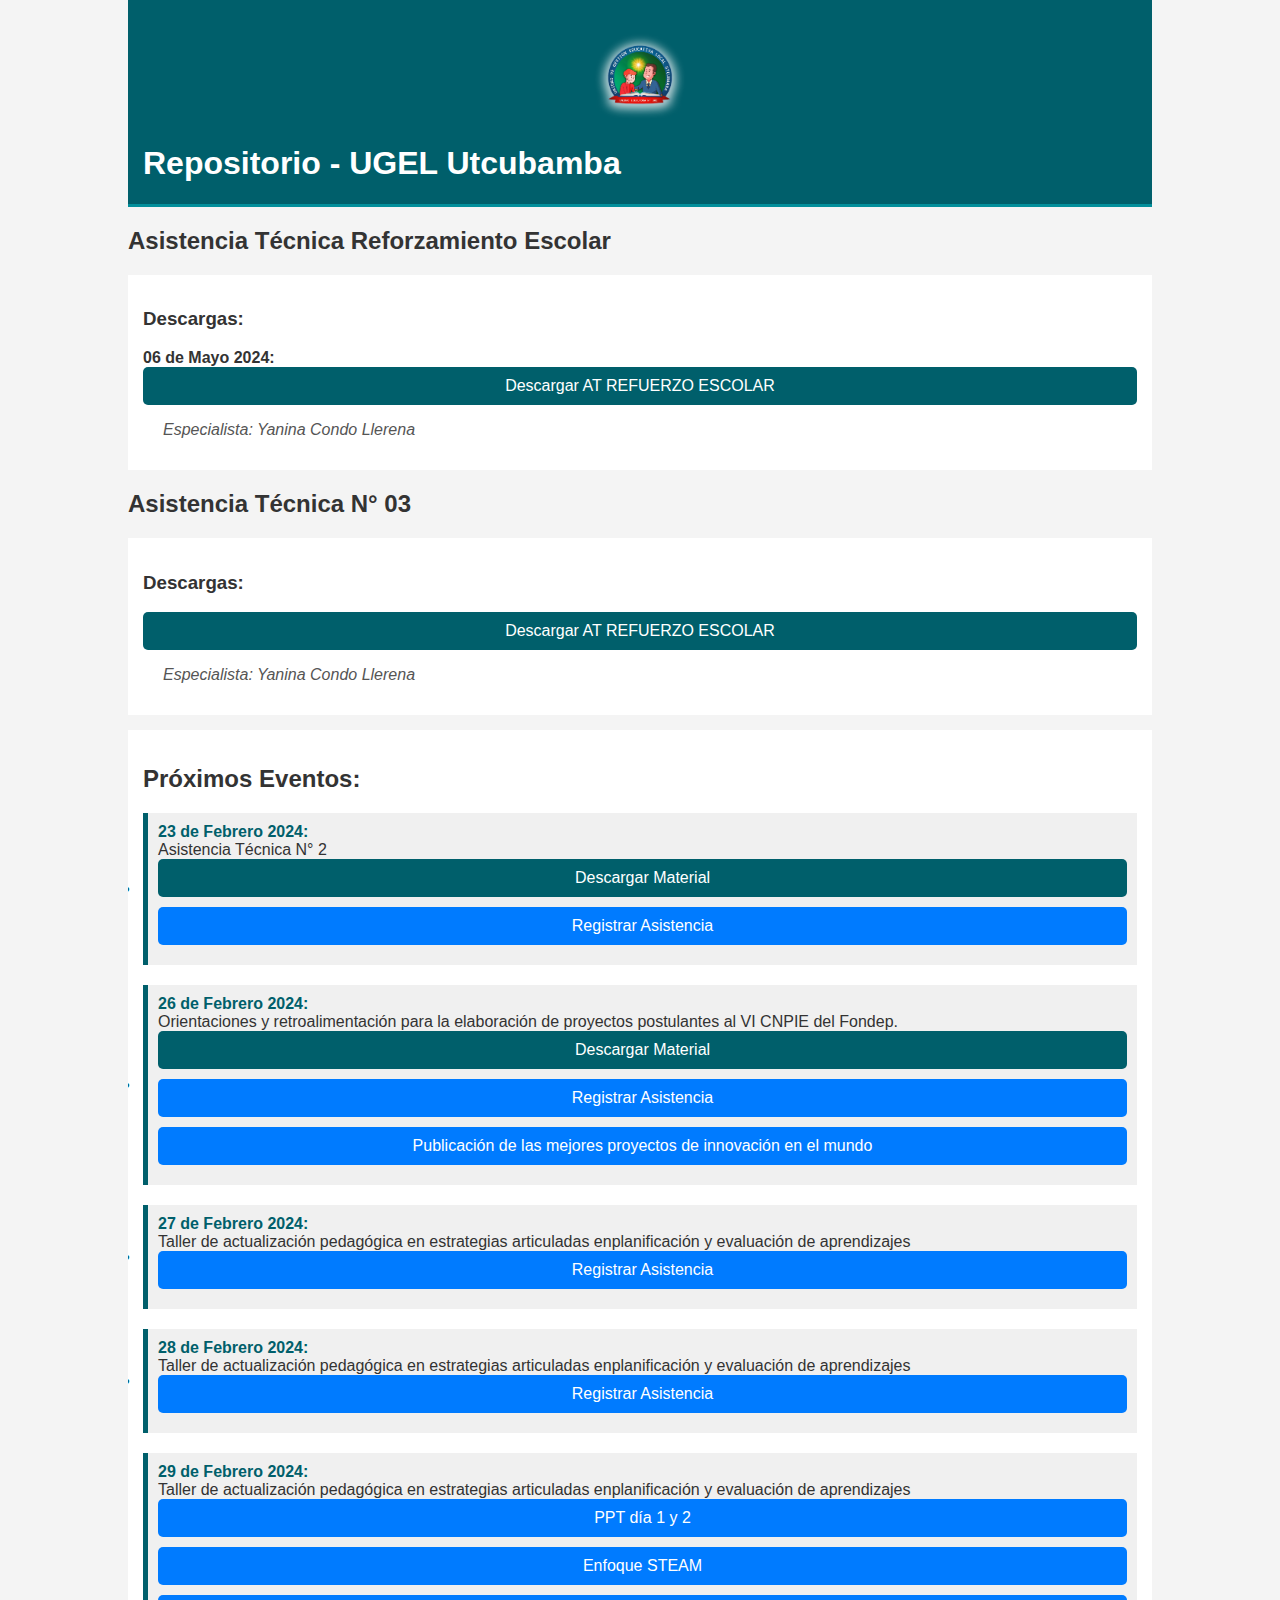
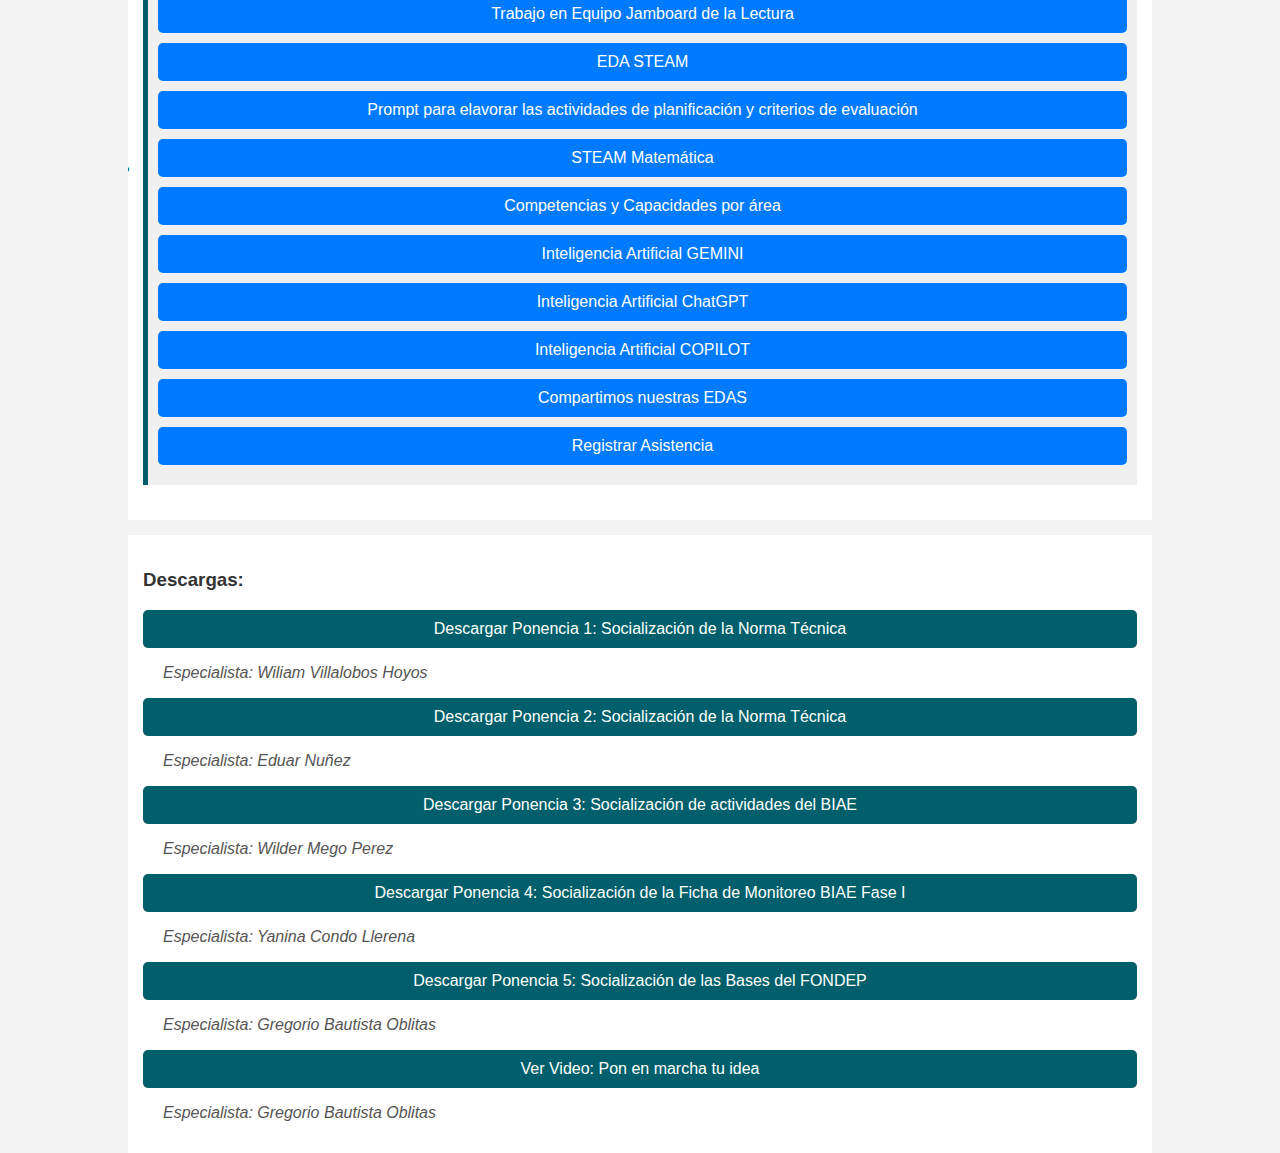
<file: index.html>
<!DOCTYPE html>
<html lang="es">
<head>
    <meta charset="UTF-8">
    <meta name="viewport" content="width=device-width, initial-scale=1.0">
    <title>UGEL Utcubamba - Repositorio</title>
    <link rel="stylesheet" href="styles.css">
</head>
<body>
    <div class="container">
        <header>
            <img src="LOGO_UGEL.png" alt="Logo UGEL" class="ugel-logo">
            <h1>Repositorio - UGEL Utcubamba</h1>
            
        </header>
        <time datetime="2024-05-06">
            <h2>Asistencia Técnica Reforzamiento Escolar</h2>
        </time>

        <section class="downloads">
            <h3>Descargas:</h3>
             <strong>06 de Mayo 2024:</strong>
            <a class="download-link" href="https://drive.google.com/drive/folders/13mYeNiOpwjbS3Q-caxN580DxQsR7MWCf?usp=sharing">Descargar AT REFUERZO ESCOLAR</a>
            <p class="specialist-name">Especialista: Yanina Condo Llerena</p>
              

        </section>
        
     

        <time datetime="2024-04-05">
            <h2>Asistencia Técnica N° 03</h2>
        </time>

        <section class="downloads">
            <h3>Descargas:</h3>
            <a class="download-link" href="https://docs.google.com/presentation/d/1sNoEnKc1kxtlpHrjwDcIy4oswe8qiqDS/edit?usp=sharing&ouid=105554935679150055636&rtpof=true&sd=true">Descargar AT REFUERZO ESCOLAR</a>
            <p class="specialist-name">Especialista: Yanina Condo Llerena</p>
              

        </section>
        
        
        <section class="downloads">
            <h2>Próximos Eventos:</h2>
            <ul class="agenda">
                <li>
                    <strong>23 de Febrero 2024:</strong>
                    <p>Asistencia Técnica N° 2</p>
                    <a class="download-link" href="https://drive.google.com/file/d/13HZaqsaWZIw8l_EH3uwg5ez18AHk9IR3/view?usp=sharing">Descargar Material</a>
                    <a class="attendance-link" href="http://161.132.41.81/"> Registrar Asistencia</a>
                </li>
                <li>
                    <strong>26 de Febrero 2024:</strong>
                    <p>Orientaciones y retroalimentación para la elaboración de proyectos postulantes al VI CNPIE del Fondep.</p>
                    <a class="download-link" href="https://drive.google.com/file/d/166X8tvtQEOV4P2yzZM5gikOvnf3GBrIw/view?usp=sharing">Descargar Material</a>
                    <a class="attendance-link" href="http://161.132.41.81/"> Registrar Asistencia</a>
                    <a class="attendance-link" href="https://hundred.org/en/innovations"> Publicación de las mejores proyectos de innovación en el mundo</a>
                </li>
                <li>
                    <strong>27 de Febrero 2024:</strong>
                    <p>Taller de actualización pedagógica en estrategias articuladas enplanificación y evaluación de aprendizajes</p>
                    <a class="attendance-link" href="http://161.132.41.81/"> Registrar Asistencia</a>
                </li>
                <li>
                    <strong>28 de Febrero 2024:</strong>
                    <p>Taller de actualización pedagógica en estrategias articuladas enplanificación y evaluación de aprendizajes</p>
                    <a class="attendance-link" href="http://161.132.41.81/"> Registrar Asistencia</a>
                </li>
                <li>
                    <strong>29 de Febrero 2024:</strong>
                    <p>Taller de actualización pedagógica en estrategias articuladas enplanificación y evaluación de aprendizajes</p>
                    <a class="attendance-link" href="https://docs.google.com/presentation/d/1n-lMdGcIdbZOgg2NHBbUIuUtkiJupmcC/edit?usp=sharing&ouid=105554935679150055636&rtpof=true&sd=true"> PPT día 1 y 2</a>
                    <a class="attendance-link" href="https://drive.google.com/file/d/17xdpd-1BhcneiWFM2OPDmJjy_n4WhZgH/view?usp=sharing"> Enfoque STEAM</a>
                    <a class="attendance-link" href="https://jamboard.google.com/d/1DWBu6wnnC9FE1C0vPM8G5Qi1Ia969oI5ztjNs1zUMrE/viewer?pli=1"> Trabajo en Equipo Jamboard de la Lectura</a>
                    <a class="attendance-link" href="https://docs.google.com/document/d/1SoE_8VyjMKwpbt023FxZne6DWyGOiZ4i/edit?usp=sharing&ouid=105554935679150055636&rtpof=true&sd=true"> EDA STEAM</a>
              <a class="attendance-link" href="https://docs.google.com/document/d/1N1g8Eg9SX9h68FbD3IfuLyfX9315lww1/edit?usp=sharing&ouid=105554935679150055636&rtpof=true&sd=true"> Prompt para elavorar las actividades de planificación y criterios de evaluación</a>
                    <a class="attendance-link" href="https://docs.google.com/document/d/1JT1D_AfoVh8UfyvJTCWYxhGI-_4N1I8W/edit?usp=sharing&ouid=105554935679150055636&rtpof=true&sd=true"> STEAM Matemática</a>
                    <a class="attendance-link" href="https://drive.google.com/drive/folders/11Bt-X9tXLOE_NM0hxguQjPKHpEkc_PUu?usp=sharing"> Competencias y Capacidades por área</a>
                     <a class="attendance-link" href="https://gemini.google.com/app"> Inteligencia Artificial GEMINI</a>
                    <a class="attendance-link" href="https://chat.openai.com/"> Inteligencia Artificial ChatGPT</a>
                     <a class="attendance-link" href="https://copilot.microsoft.com/"> Inteligencia Artificial COPILOT</a>

                    <a class="attendance-link" href="https://drive.google.com/drive/folders/1nuDM20qChouwd8ZoaQ5BcOnkkDTwbRg8?usp=sharing"> Compartimos nuestras EDAS</a>
                    
                    <a class="attendance-link" href="http://161.132.41.81/"> Registrar Asistencia</a>
                </li>
                <!-- Agrega más entradas de la agenda según sea necesario -->
            </ul>
        </section>
        
        <section class="downloads">
            <h3>Descargas:</h3>
            <a class="download-link" href="01NORMA2024.pdf">Descargar Ponencia 1: Socialización de la Norma Técnica</a>
            <p class="specialist-name">Especialista: Wiliam Villalobos Hoyos</p>
        
            <a class="download-link" href="01NORMA2024_1.pdf">Descargar Ponencia 2: Socialización de la Norma Técnica</a>
            <p class="specialist-name">Especialista: Eduar Nuñez</p>
        
            <a class="download-link" href="02ACTIVIDADES_BIAE_2024.pdf">Descargar Ponencia 3: Socialización de actividades del BIAE</a>
            <p class="specialist-name">Especialista: Wilder Mego Perez</p>
        
            <a class="download-link" href="03_SIMON.pdf">Descargar Ponencia 4: Socialización de la Ficha de Monitoreo BIAE Fase I</a>
            <p class="specialist-name">Especialista: Yanina Condo Llerena</p>
        
            <a class="download-link" href="05_FONDEP.pdf">Descargar Ponencia 5: Socialización de las Bases del FONDEP</a>
            <p class="specialist-name">Especialista: Gregorio Bautista Oblitas</p>
        
            <a class="download-link" href="https://drive.google.com/file/d/1cag6HNjsfRAexeJjQ9EGK2LmndWQkeer/view?usp=sharing" target="_blank">Ver Video: Pon en marcha tu idea</a>
            <p class="specialist-name">Especialista: Gregorio Bautista Oblitas</p>

           

        </section>


        

        
        
    </div>
</body>
</html>
</file>
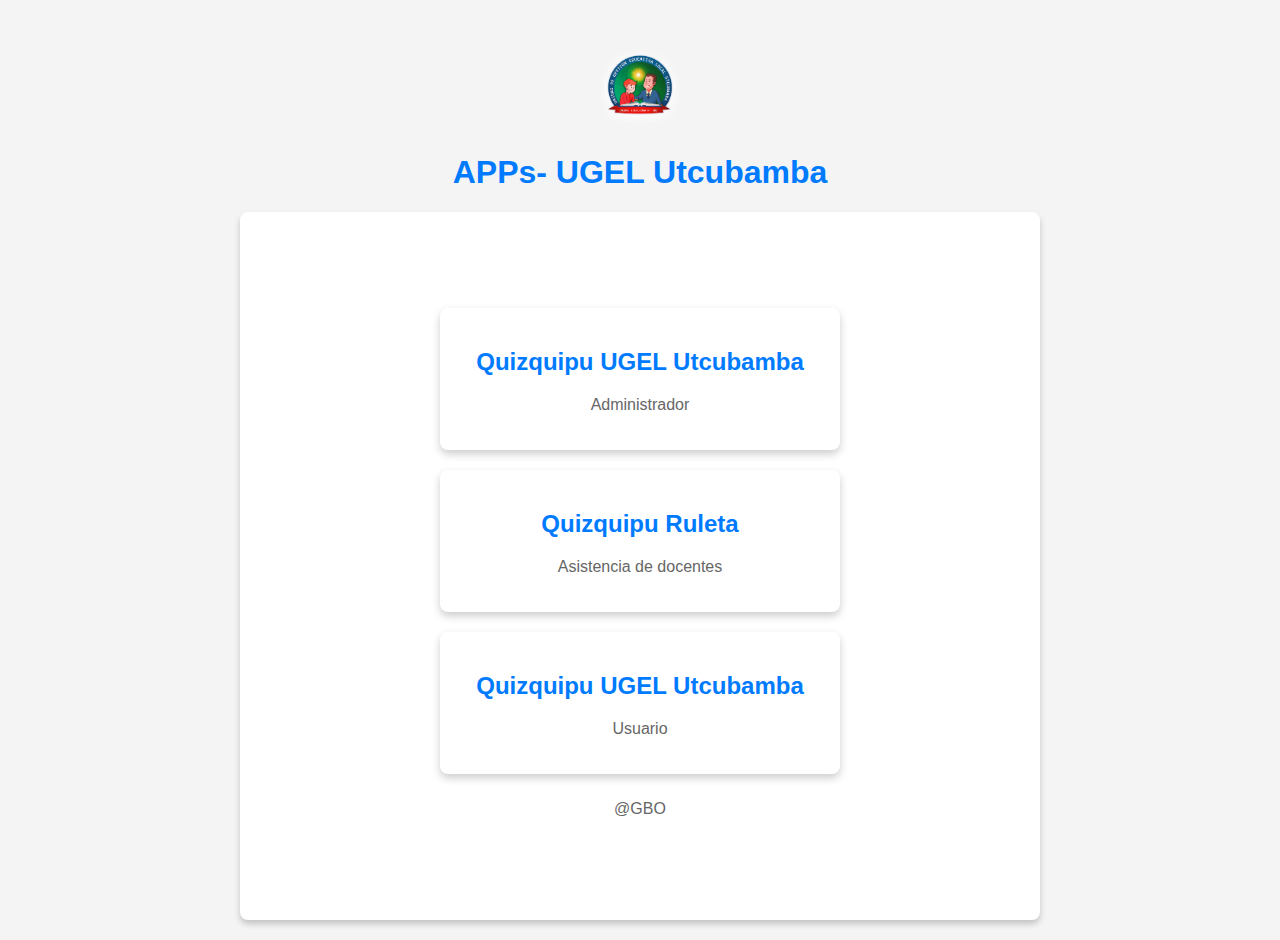
<file: Apps/index.html>
<!DOCTYPE html>
<html lang="es">
<head>
    <meta charset="UTF-8">
    <meta name="viewport" content="width=device-width, initial-scale=1">
    <title>APPs - UGEL Utcubamba</title>
    <link rel="stylesheet" href="estilos.css">
</head>
<body>
    <header>
        <img src="../LOGO_UGEL.png" alt="Logo UGEL Utcubamba" style="max-width: 100px; margin: 20px auto; display: block;">
        <h1>APPs- UGEL Utcubamba</h1>
    </header>
    <div class="container">
        <div class="card" onclick="window.location.href='http://161.132.41.81/Quizquipu/admin/';">
            <h2>Quizquipu UGEL Utcubamba</h2>
            <p>Administrador</p>
        </div>
       <!-- Nuevas tarjetas para las aplicaciones adicionales -->
       <div class="card" onclick="window.location.href='http://161.132.41.81/Asistencia/lista/';">
        <h2>Quizquipu Ruleta</h2>
        <p>Asistencia de docentes</p>
        </div>
        <!-- Nuevas tarjetas para las aplicaciones adicionales -->
        <div class="card" onclick="window.location.href='http://161.132.41.81/';">
            <h2>Quizquipu UGEL Utcubamba</h2>
            <p>Usuario</p>
        </div>
        
            <p>@GBO</p>
        
    </div>
   
</body>
</html>
</file>
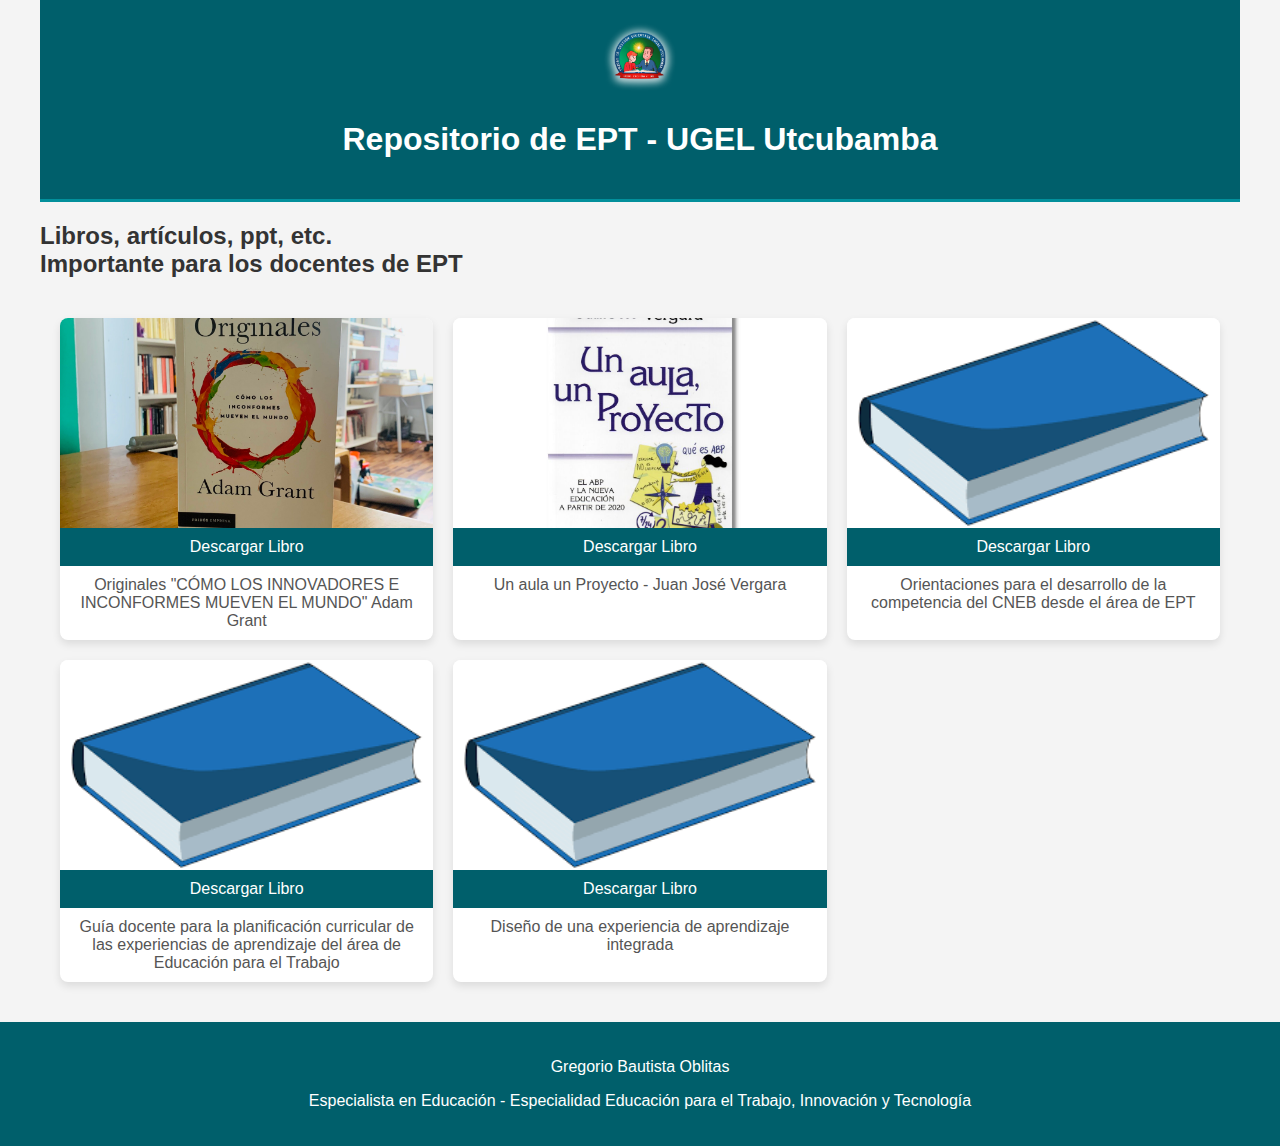
<file: EPT/index.html>
<!DOCTYPE html>
<html lang="es">
<head>
    <meta charset="UTF-8">
    <meta name="viewport" content="width=device-width, initial-scale=1.0">
    <title>UGEL Utcubamba - Repositorio</title>
    <link rel="stylesheet" href="styles.css">
</head>
<body>
    <div class="container">
        <header>
            <img src="../LOGO_UGEL.png" alt="Logo UGEL" class="ugel-logo">
            <h1>Repositorio de EPT - UGEL Utcubamba</h1>
        </header>
        <time datetime="2024-01-26">
            <h2>Libros, artículos, ppt, etc. <br> Importante para los docentes de EPT</h2>
        </time>
        <section class="downloads grid-container">
            <div class="card">
                <img src="IMG_Originales.jpg" alt="Libro" class="resource-image">
                <a class="download-link" href="https://drive.google.com/file/d/19ncv7uivwo5BUfMjrUTv7WFRxddWPRHC/view?usp=sharing">Descargar Libro</a>
                <p class="specialist-name">Originales "CÓMO LOS INNOVADORES E INCONFORMES MUEVEN EL MUNDO" Adam Grant</p>
            </div>
            <div class="card">
                <img src="IMG_ABP.jpg" alt="Libro" class="resource-image">
                <a class="download-link" href="https://drive.google.com/file/d/1AoiiCIUh215j46Akf2YollGDvT8mQYD9/view?usp=sharing">Descargar Libro</a>
                <p class="specialist-name">Un aula un Proyecto - Juan José Vergara</p>
            </div>
            <div class="card">
                <img src="libro_image.png" alt="Libro" class="resource-image">
                <a class="download-link" href="https://drive.google.com/file/d/10UBq2DGwtajtnVyz_pfDDzD9eCGhjaek/view?usp=sharing">Descargar Libro</a>
                <p class="specialist-name">Orientaciones para el desarrollo de la competencia del CNEB desde el área de EPT</p>
            </div>
            <div class="card">
                <img src="libro_image.png" alt="Libro" class="resource-image">
                <a class="download-link" href="https://drive.google.com/file/d/18JI9ZXaomvzJp-Gi_LbAmnk9h-1ZyVCm/view?usp=sharing">Descargar Libro</a>
                <p class="specialist-name">Guía docente para la planificación curricular de las experiencias de aprendizaje del área de Educación para el Trabajo</p>
            </div>
            <div class="card">
                <img src="libro_image.png" alt="Libro" class="resource-image">
                <a class="download-link" href="https://drive.google.com/file/d/1D9j4l3tUI9AlmJ8nC1Qv2ZO_cSgosNbe/view?usp=sharing">Descargar Libro</a>
                <p class="specialist-name">Diseño de una experiencia de aprendizaje integrada</p>
            </div>
        </section>
    </div>
    <footer>
        <p>Gregorio Bautista Oblitas</p>
        <p>Especialista en Educación - Especialidad Educación para el Trabajo, Innovación y Tecnología</p>
    </footer>
</body>
</html>
</file>
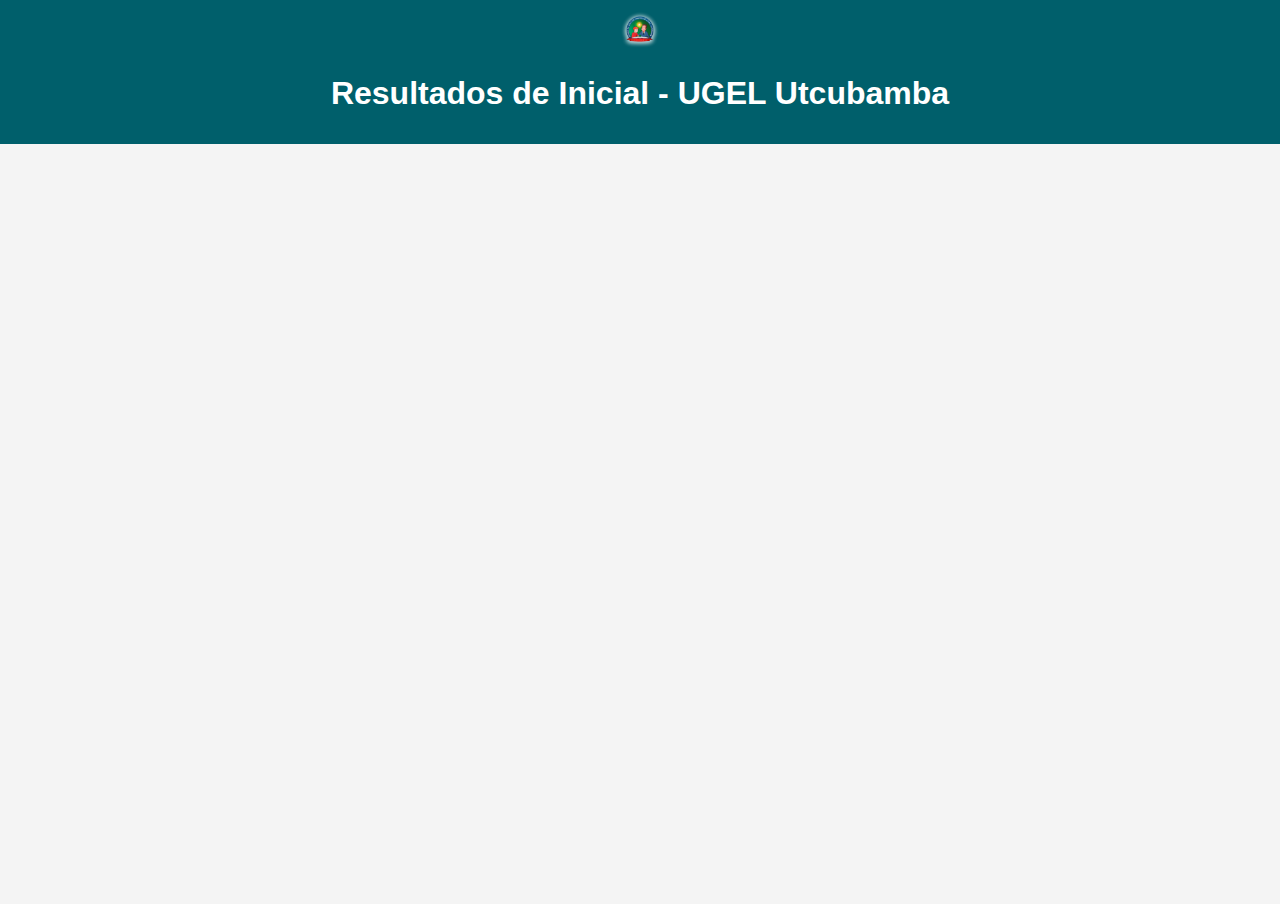
<file: inicial/index.html>
<!DOCTYPE html>
<html lang="es">
<head>
    <meta charset="UTF-8">
    <meta name="viewport" content="width=device-width, initial-scale=1.0">
    <title>Hoja de Cálculo de Google Sheets Incrustada</title>
    <style>
        body, html {
            font-family: Arial, sans-serif;
            margin: 0;
            padding: 0;
            height: 100%;
            overflow: hidden;
            background-color: #f4f4f4;
        }

        header {
            background: #005f6b;
            color: white;
            padding: 10px 15px;
            text-align: center;
        }

        .ugel-logo {
            height: 40px; /* Ajusta según el tamaño deseado del logo */
        }

        .sheet-container {
            position: absolute;
            top: 60px; /* Ajusta este valor según la altura de tu encabezado */
            left: 0;
            right: 0;
            bottom: 0;
        }

        iframe {
            width: 100%;
            height: 100%;
            border: none;
        }
    </style>
</head>
<body>
    <div class="container">
        <header>
            <img src="../LOGO_UGEL.png" alt="Logo UGEL" class="ugel-logo">
            <h1>Resultados de Inicial - UGEL Utcubamba</h1>
        </header>
        <div class="sheet-container">
            <!-- Reemplaza 'src' con la URL de tu Google Sheet publicada -->
            <iframe src="https://docs.google.com/spreadsheets/d/e/2PACX-1vQUV9CUTBPuyIg0KHyAp8CD5HmQzKwU-ZttyojuZsGh_-x2zszb4qVoSVhd5FyjOkqLBvWuWRpvsWvX/pubhtml?gid=1330803436&amp;single=true&amp;widget=true&amp;headers=false"></iframe>

        </div>
    </div>
</body>
</html>
</file>
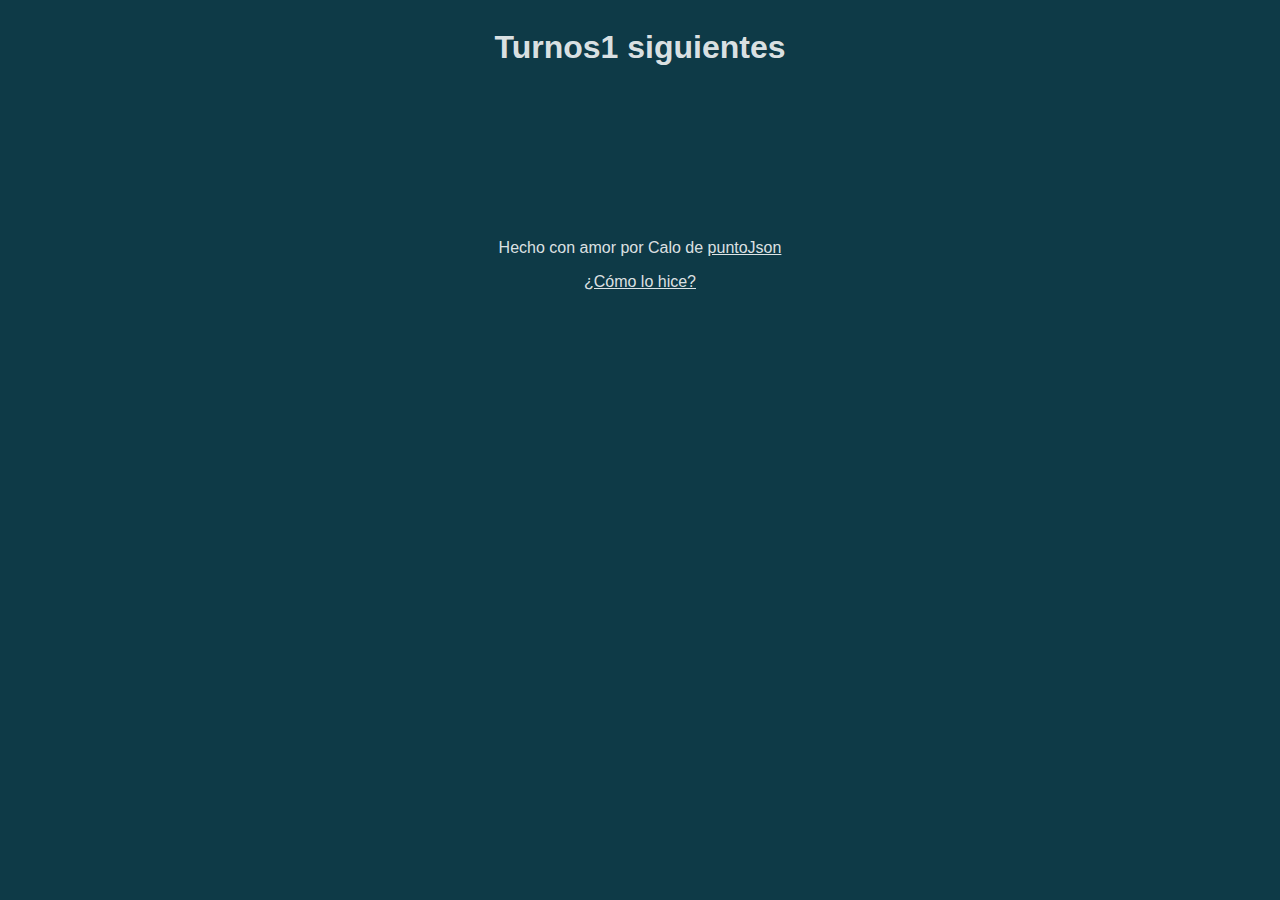
<file: prueba/index.html>
<!DOCTYPE html>
<html lang="es">
<head>
	<meta charset="UTF-8">
	<meta http-equiv="X-UA-Compatible" content="IE=edge">
	<meta name="viewport" content="width=device-width, initial-scale=1.0">
	<link rel="stylesheet" href="style.css">
	<script src="js/credenciales.js"></script>
	<script src="js/index.js" defer></script>
	<script async defer src="https://apis.google.com/js/api.js" id="gapi"></script>
	<script async defer src="https://accounts.google.com/gsi/client" id="gis"></script>
	<script async defer src="js/sheets.js"></script>
	<title>Document</title>
</head>
<body>
	<header>
		<h1>Turnos1 siguientes</h1>
	</header>
	<main>
		<div id="turnosContainer"></div>
		<div id="detalleContainer" class="escondido">
			<h2 id="cliente">Nombre</h2>
			<p>Modelo: <span id="modelo"></span></p>
			<p>Problema: <span id="problema"></span></p>
			<div>
				<label for="comentario">Comentario del técnico: </label>
				<input name="comentario" id="comentario"></input>
			</div>
			<button id="finalizar">Marcar finalizado</button>
		</div>
	</main>


	<!--Add buttons to initiate auth sequence and sign out-->
	<div>
		<button id="authorize_button" onclick="handleAuthClick()">Iniciar sesión</button>
		<button id="signout_button" onclick="handleSignoutClick()">Cerrar sesión</button>
	</div>
	<script src="js/auth.js"></script>
	<footer>
		<p>Hecho con amor por Calo de <a href="https://www.youtube.com/channel/UCWDxiTN0CBZzVwvHFQUk92w" target="_blank">puntoJson</a></p>
		<p><a href="https://youtu.be/GUgf4UmYnHQ" target="_blank">¿Cómo lo hice?</a></p>
	</footer>
</body>
</html>
</file>
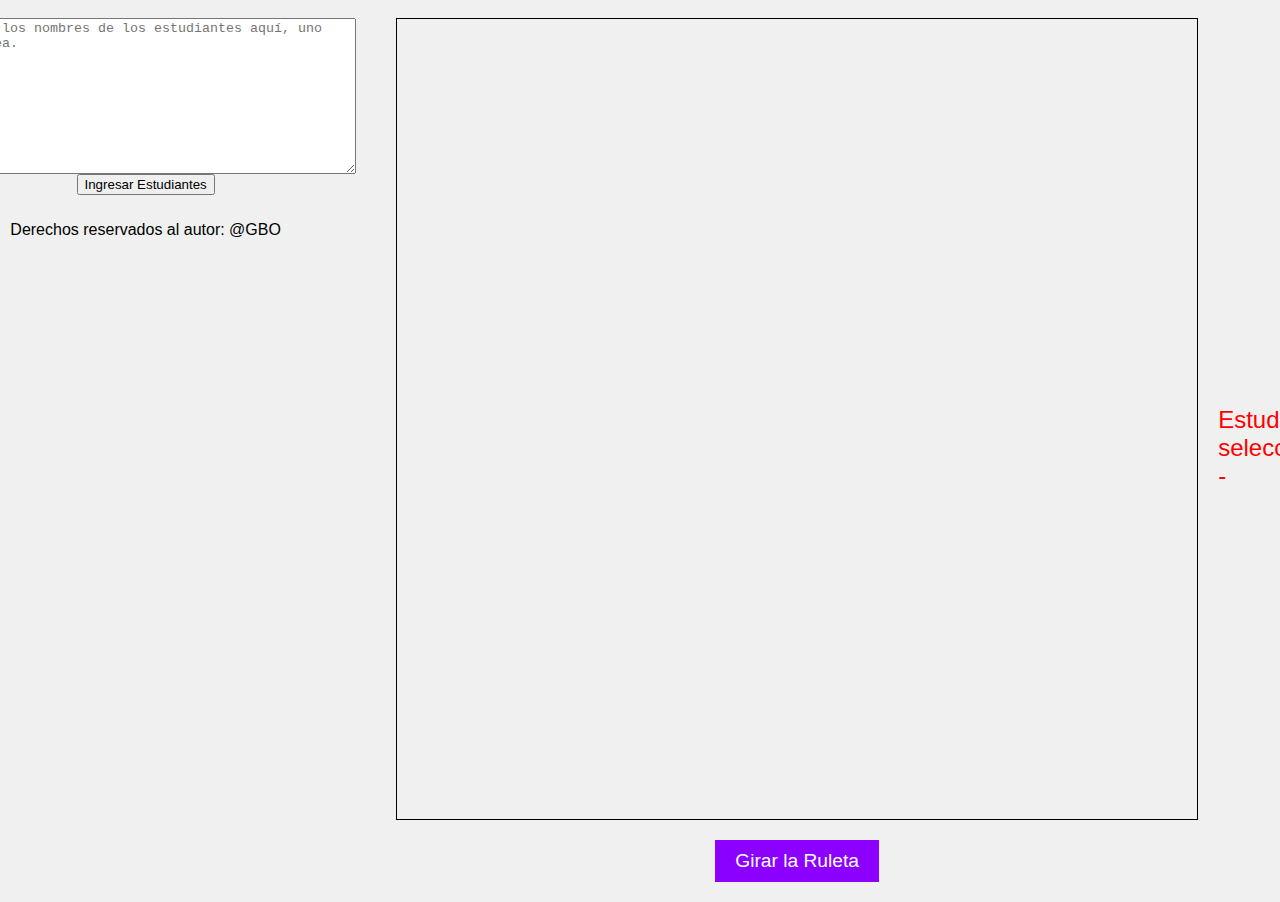
<file: Ruleta/index.html>
<!DOCTYPE html>
<html lang="es">
<head>
    <meta charset="UTF-8">
    <meta name="viewport" content="width=device-width, initial-scale=1.0">
    <title>Ruleta para Estudiantes</title>
    <link rel="stylesheet" href="styles.css">
</head>
<body>
    <div class="container">
        <div class="inputSection">
            <textarea id="studentInput" rows="10" cols="50" placeholder="Ingresa los nombres de los estudiantes aquí, uno por línea."></textarea>
            <button id="submitButton">Ingresar Estudiantes</button>
            <footer>
                <p> Derechos reservados al autor: @GBO</p>
            </footer>
        </div>
        <div class="wheelSection">
            <canvas id="canvas" width="800" height="800"></canvas>
            <button id="spinButton">Girar la Ruleta</button>
        </div>
    </div>
    <p id="selectedStudent">Estudiante seleccionado: -</p>
  
   
    <script src="script.js"></script>
</body>
</html>
</file>
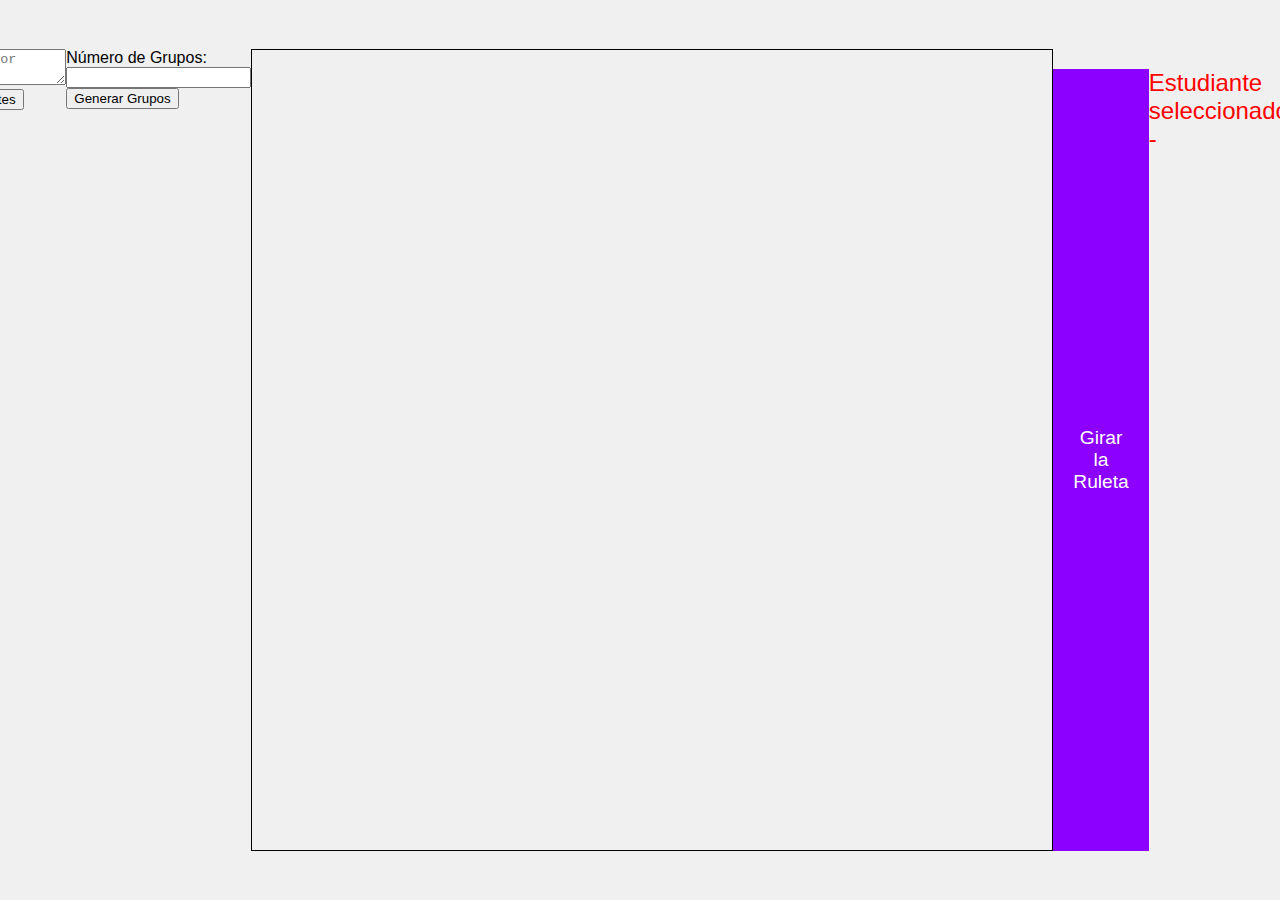
<file: RuletaG/index.html>
<!DOCTYPE html>
<html lang="es">
<head>
    <meta charset="UTF-8">
    <meta name="viewport" content="width=device-width, initial-scale=1.0">
    <title>Ruleta para Estudiantes</title>
    <link rel="stylesheet" href="styles.css">
</head>
<body>
    <div class="container">
        <div class="input-section">
            <textarea id="studentsInput" placeholder="Ingresar uno por línea"></textarea>
            <button id="submitButton">Ingresar Estudiantes</button>
        </div>

        <div class="input-section">
            <label for="numGroups">Número de Grupos:</label>
            <input type="number" id="numGroups" min="1">
            <button id="generateGroupsButton">Generar Grupos</button>
        </div>

        <canvas id="canvas" width="800" height="800"></canvas>
        <button id="spinButton">Girar la Ruleta</button>
        <p id="selectedStudent">Estudiante seleccionado: -</p>
        <div id="groupsContainer"></div>
    </div>
    <script src="script.js"></script>
    <footer>
        <p> Derechos reservados al autor: @GBO</p>
    </footer>
</body>
</html>
</file>
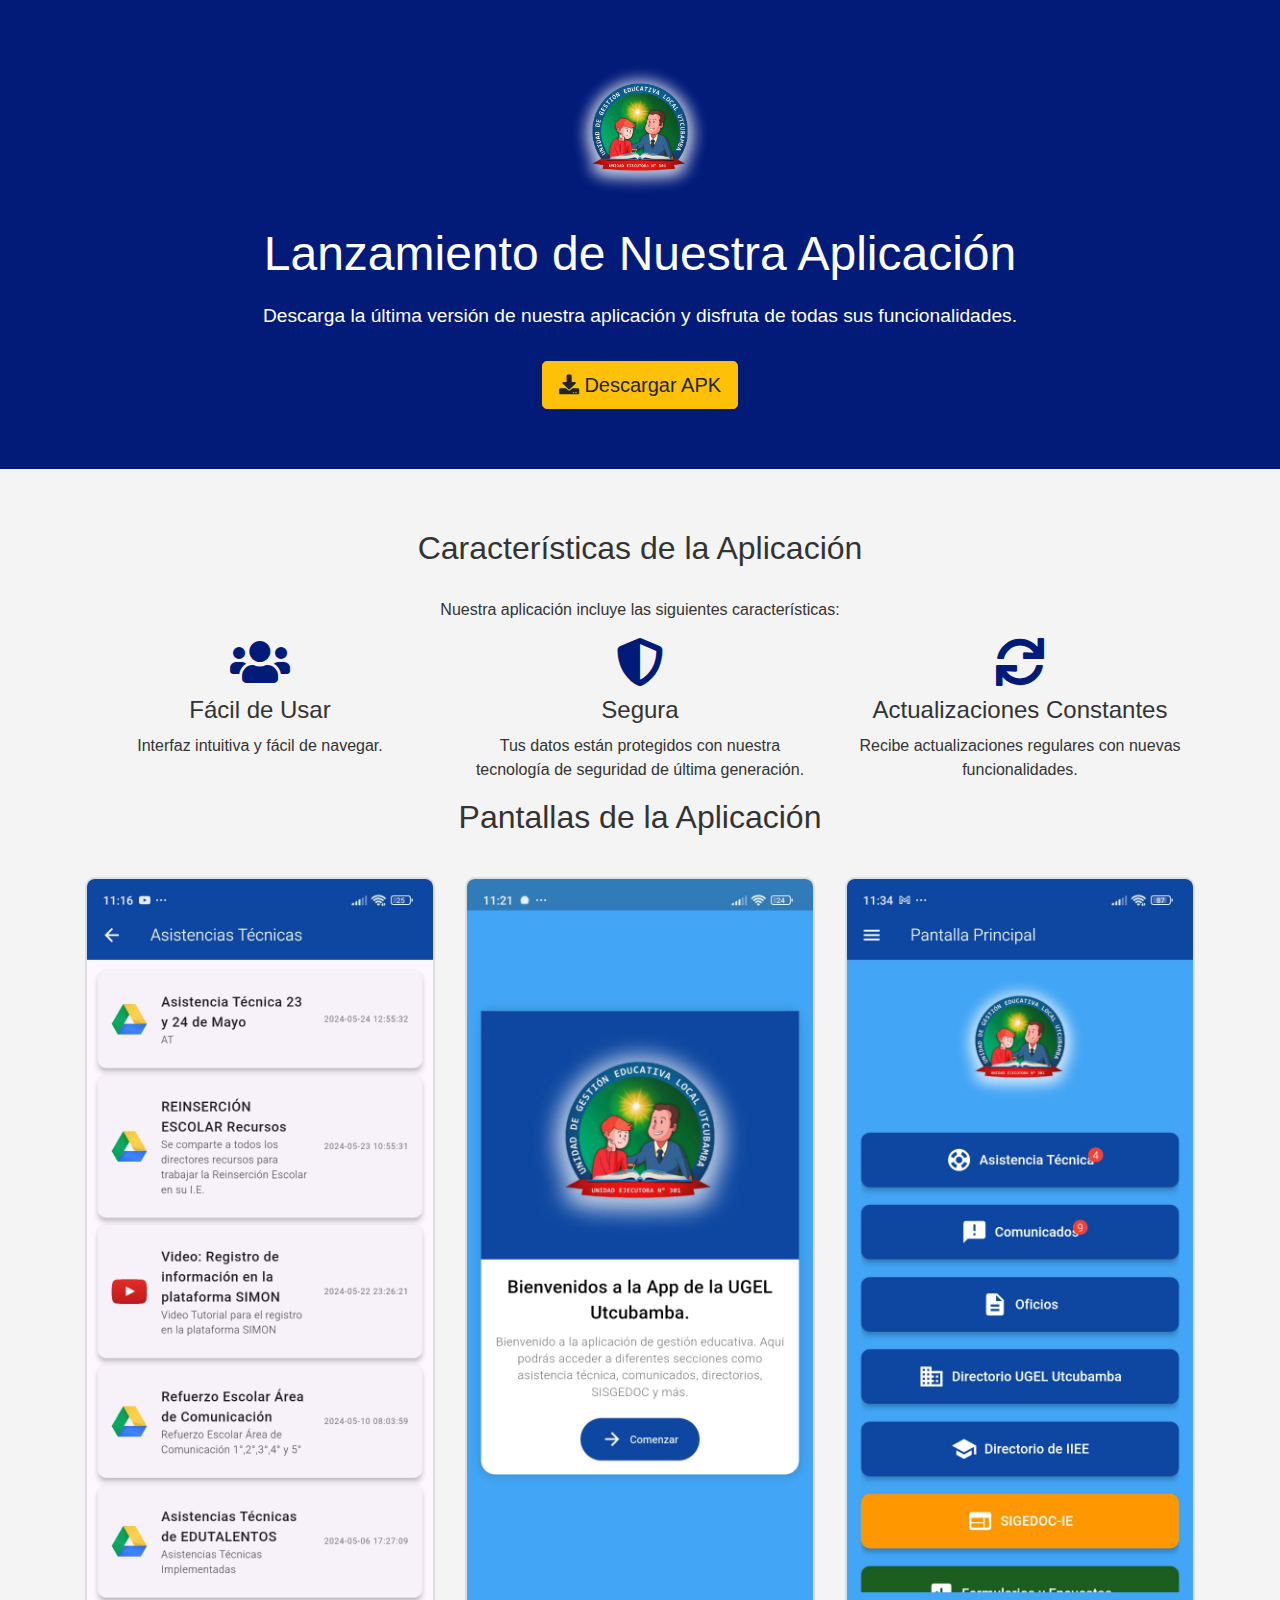
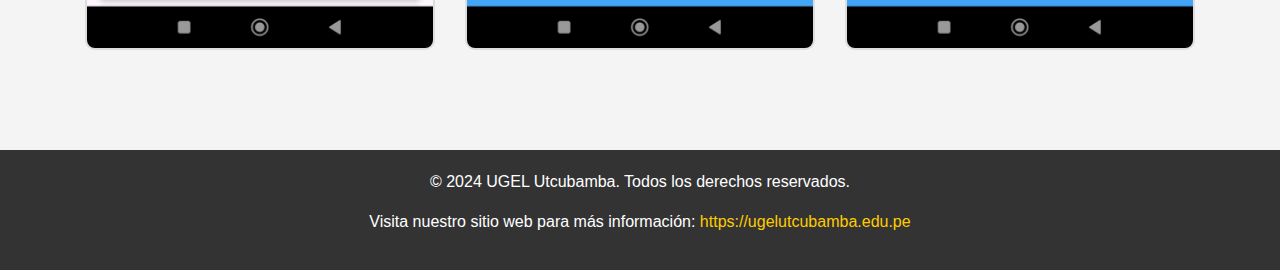
<file: app.html>
<!DOCTYPE html>
<html lang="es">
<head>
    <meta charset="UTF-8">
    <meta name="viewport" content="width=device-width, initial-scale=1.0">
    <title>Lanzamiento de Nuestra Aplicación</title>
    <!-- Bootstrap CSS -->
    <link href="https://stackpath.bootstrapcdn.com/bootstrap/4.5.2/css/bootstrap.min.css" rel="stylesheet">
    <!-- Font Awesome -->
    <link rel="stylesheet" href="https://cdnjs.cloudflare.com/ajax/libs/font-awesome/5.15.3/css/all.min.css">
    <style>
        body {
            font-family: Arial, sans-serif;
            background-color: #f4f4f4;
            color: #333;
        }
        .hero-section {
            background-color: #021B79;
            color: white;
            padding: 60px 0;
        }
        .hero-section h1 {
            font-size: 3em;
            margin-bottom: 20px;
        }
        .hero-section p {
            font-size: 1.2em;
            margin-bottom: 30px;
        }
        .download-section {
            padding: 60px 0;
        }
        .download-section h2 {
            margin-bottom: 30px;
        }
        .feature-icon {
            font-size: 3em;
            color: #021B79;
            margin-bottom: 10px;
        }
        .feature-title {
            font-size: 1.5em;
            margin-bottom: 10px;
        }
        .feature-description {
            font-size: 1em;
        }
        .screenshots {
            margin: 30px 0;
        }
        .screenshots img {
            max-width: 100%;
            height: auto;
            border: 2px solid #ddd;
            border-radius: 10px;
            margin: 10px 0;
        }
        .footer {
            background-color: #333;
            color: white;
            padding: 20px 0;
            text-align: center;
        }
        .footer a {
            color: #ffcc00;
        }
    </style>
</head>
<body>

    <!-- Hero Section -->
    <section class="hero-section text-center">
        <div class="container">
            <img src="logo.png" alt="Logo UGEL Utcubamba" class="app-logo mb-4" style="max-width: 150px;">
            <h1>Lanzamiento de Nuestra Aplicación</h1>
            <p>Descarga la última versión de nuestra aplicación y disfruta de todas sus funcionalidades.</p>
            <a href="https://drive.google.com/file/d/1dDebnjXcMKr0eOXCDaXQD06z3zG9qNJZ/view?usp=sharing" class="btn btn-lg btn-warning"><i class="fas fa-download"></i> Descargar APK</a>
        </div>
    </section>

    <!-- Download Section -->
    <section class="download-section text-center">
        <div class="container">
            <h2>Características de la Aplicación</h2>
            <p>Nuestra aplicación incluye las siguientes características:</p>
            <div class="row">
                <div class="col-md-4">
                    <i class="fas fa-users feature-icon"></i>
                    <h3 class="feature-title">Fácil de Usar</h3>
                    <p class="feature-description">Interfaz intuitiva y fácil de navegar.</p>
                </div>
                <div class="col-md-4">
                    <i class="fas fa-shield-alt feature-icon"></i>
                    <h3 class="feature-title">Segura</h3>
                    <p class="feature-description">Tus datos están protegidos con nuestra tecnología de seguridad de última generación.</p>
                </div>
                <div class="col-md-4">
                    <i class="fas fa-sync feature-icon"></i>
                    <h3 class="feature-title">Actualizaciones Constantes</h3>
                    <p class="feature-description">Recibe actualizaciones regulares con nuevas funcionalidades.</p>
                </div>
            </div>

            <h2 class="screenshots-title">Pantallas de la Aplicación</h2>
            <div class="screenshots">
                <div class="row">
                    <div class="col-md-4">
                        <img src="path_to_image1.jpeg" alt="Pantalla Principal">
                    </div>
                    <div class="col-md-4">
                        <img src="path_to_image2.jpeg" alt="Pantalla Asistencias Técnicas">
                    </div>
                    <div class="col-md-4">
                        <img src="path_to_image3.jpeg" alt="Pantalla Comunicados">
                    </div>
                </div>
            </div>
        </div>
    </section>

    <!-- Footer -->
    <footer class="footer">
        <div class="container">
            <p>&copy; 2024 UGEL Utcubamba. Todos los derechos reservados.</p>
            <p>Visita nuestro sitio web para más información: <a href="https://ugelutcubamba.edu.pe">https://ugelutcubamba.edu.pe</a></p>
        </div>
    </footer>

    <!-- Bootstrap JS and dependencies -->
    <script src="https://code.jquery.com/jquery-3.5.1.slim.min.js"></script>
    <script src="https://cdn.jsdelivr.net/npm/@popperjs/core@2.5.4/dist/umd/popper.min.js"></script>
    <script src="https://stackpath.bootstrapcdn.com/bootstrap/4.5.2/js/bootstrap.min.js"></script>
</body>
</html>
</file>
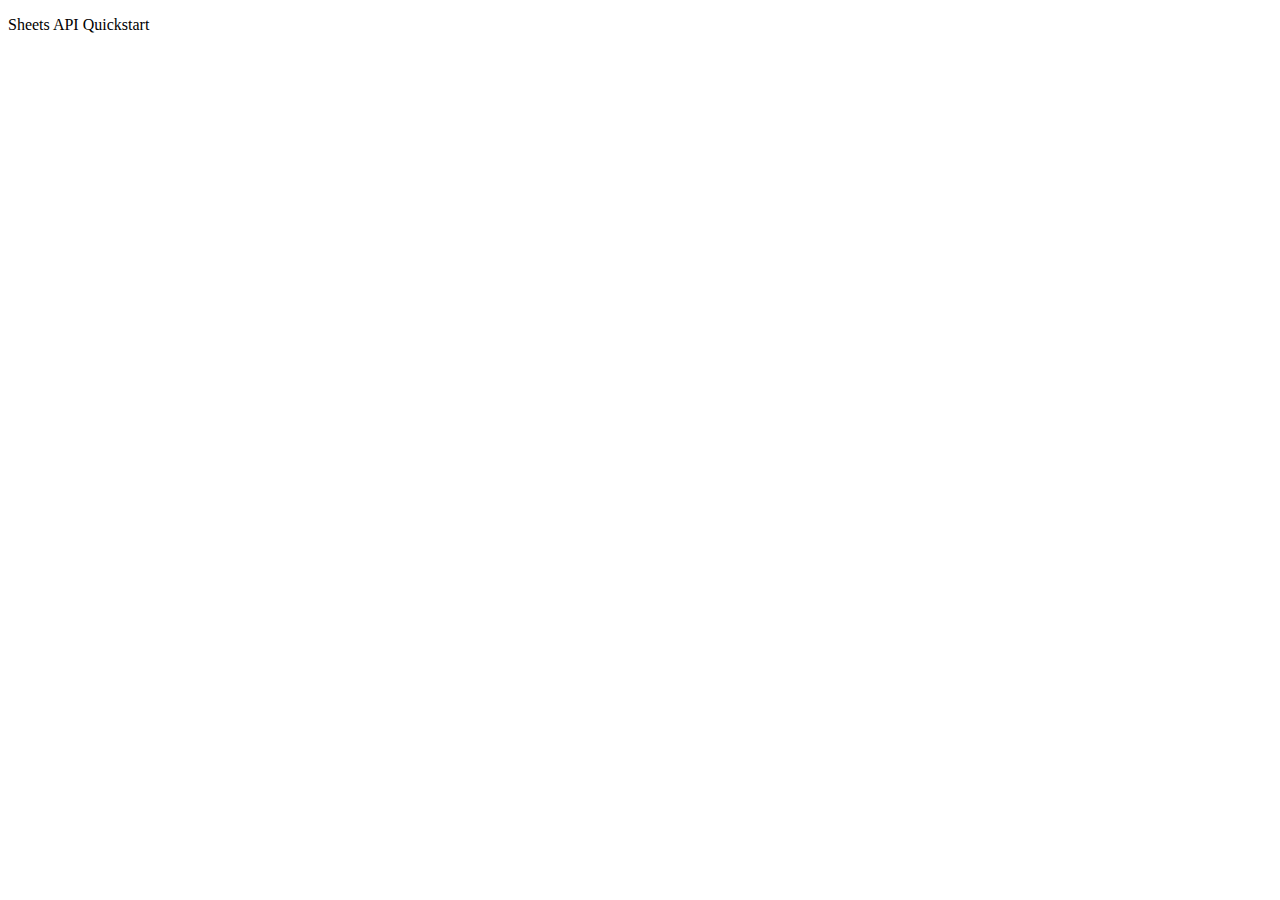
<file: index2.html>
<!DOCTYPE html>
<html>
  <head>
    <title>Sheets API Quickstart</title>
    <meta charset="utf-8" />
  </head>
  <body>
    <p>Sheets API Quickstart</p>

    <!--Add buttons to initiate auth sequence and sign out-->
    <button id="authorize_button" onclick="handleAuthClick()">Authorización</button>
    <button id="signout_button" onclick="handleSignoutClick()">Sign Out</button>

    <pre id="content" style="white-space: pre-wrap;"></pre>

    <script type="text/javascript">
      /* exported gapiLoaded */
      /* exported gisLoaded */
      /* exported handleAuthClick */
      /* exported handleSignoutClick */

      // TODO(developer): Set to client ID and API key from the Developer Console
      const CLIENT_ID = '196951549765-2nkohp29igtk5njjfn1bc3unk9iesgfq.apps.googleusercontent.com';
      const API_KEY = 'AIzaSyBVC8PpgVrq85xt9UnbHParUi-O4pUBd8I';

      // Discovery doc URL for APIs used by the quickstart
      const DISCOVERY_DOC = 'https://sheets.googleapis.com/$discovery/rest?version=v4';

      // Authorization scopes required by the API; multiple scopes can be
      // included, separated by spaces.
      const SCOPES = 'https://www.googleapis.com/auth/spreadsheets.readonly';

      let tokenClient;
      let gapiInited = false;
      let gisInited = false;

      document.getElementById('authorize_button').style.visibility = 'hidden';
      document.getElementById('signout_button').style.visibility = 'hidden';

      /**
       * Callback after api.js is loaded.
       */
      function gapiLoaded() {
        gapi.load('client', initializeGapiClient);
      }

      /**
       * Callback after the API client is loaded. Loads the
       * discovery doc to initialize the API.
       */
      async function initializeGapiClient() {
        await gapi.client.init({
          apiKey: API_KEY,
          discoveryDocs: [DISCOVERY_DOC],
        });
        gapiInited = true;
        maybeEnableButtons();
      }

      /**
       * Callback after Google Identity Services are loaded.
       */
      function gisLoaded() {
        tokenClient = google.accounts.oauth2.initTokenClient({
          client_id: CLIENT_ID,
          scope: SCOPES,
          callback: '', // defined later
        });
        gisInited = true;
        maybeEnableButtons();
      }

      /**
       * Enables user interaction after all libraries are loaded.
       */
      function maybeEnableButtons() {
        if (gapiInited && gisInited) {
          document.getElementById('authorize_button').style.visibility = 'visible';
        }
      }

      /**
       *  Sign in the user upon button click.
       */
      function handleAuthClick() {
        tokenClient.callback = async (resp) => {
          if (resp.error !== undefined) {
            throw (resp);
          }
          document.getElementById('signout_button').style.visibility = 'visible';
          document.getElementById('authorize_button').innerText = 'Refresh';
          await listMajors();
        };

        if (gapi.client.getToken() === null) {
          // Prompt the user to select a Google Account and ask for consent to share their data
          // when establishing a new session.
          tokenClient.requestAccessToken({prompt: 'consent'});
        } else {
          // Skip display of account chooser and consent dialog for an existing session.
          tokenClient.requestAccessToken({prompt: ''});
        }
      }

      /**
       *  Sign out the user upon button click.
       */
      function handleSignoutClick() {
        const token = gapi.client.getToken();
        if (token !== null) {
          google.accounts.oauth2.revoke(token.access_token);
          gapi.client.setToken('');
          document.getElementById('content').innerText = '';
          document.getElementById('authorize_button').innerText = 'Authorize';
          document.getElementById('signout_button').style.visibility = 'hidden';
        }
      }

      /**
       * Print the names and majors of students in a sample spreadsheet:
       * https://docs.google.com/spreadsheets/d/1T6L0uv03qVJOYLjwLC8Vw4DL2gPEhKpl4T0BQ7GVmrg/edit
       */
      async function listMajors() {
        let response;
        try {
          // Fetch first 10 files
          response = await gapi.client.sheets.spreadsheets.values.get({
            spreadsheetId: '1T6L0uv03qVJOYLjwLC8Vw4DL2gPEhKpl4T0BQ7GVmrg',
            range: 'Hoja 1!A2:B',
          });
        } catch (err) {
          document.getElementById('content').innerText = err.message;
          return;
        }
        const range = response.result;
        if (!range || !range.values || range.values.length == 0) {
          document.getElementById('content').innerText = 'No values found.';
          return;
        }
        // Flatten to string to display
        const output = range.values.reduce(
            (str, row) => `${str}${row[0]}, ${row[4]}\n`,
            'Nombre Archivo, Fecha:\n');
        document.getElementById('content').innerText = output;
      }
    </script>
    <script async defer src="https://apis.google.com/js/api.js" onload="gapiLoaded()"></script>
    <script async defer src="https://accounts.google.com/gsi/client" onload="gisLoaded()"></script>
  </body>
</html>
</file>
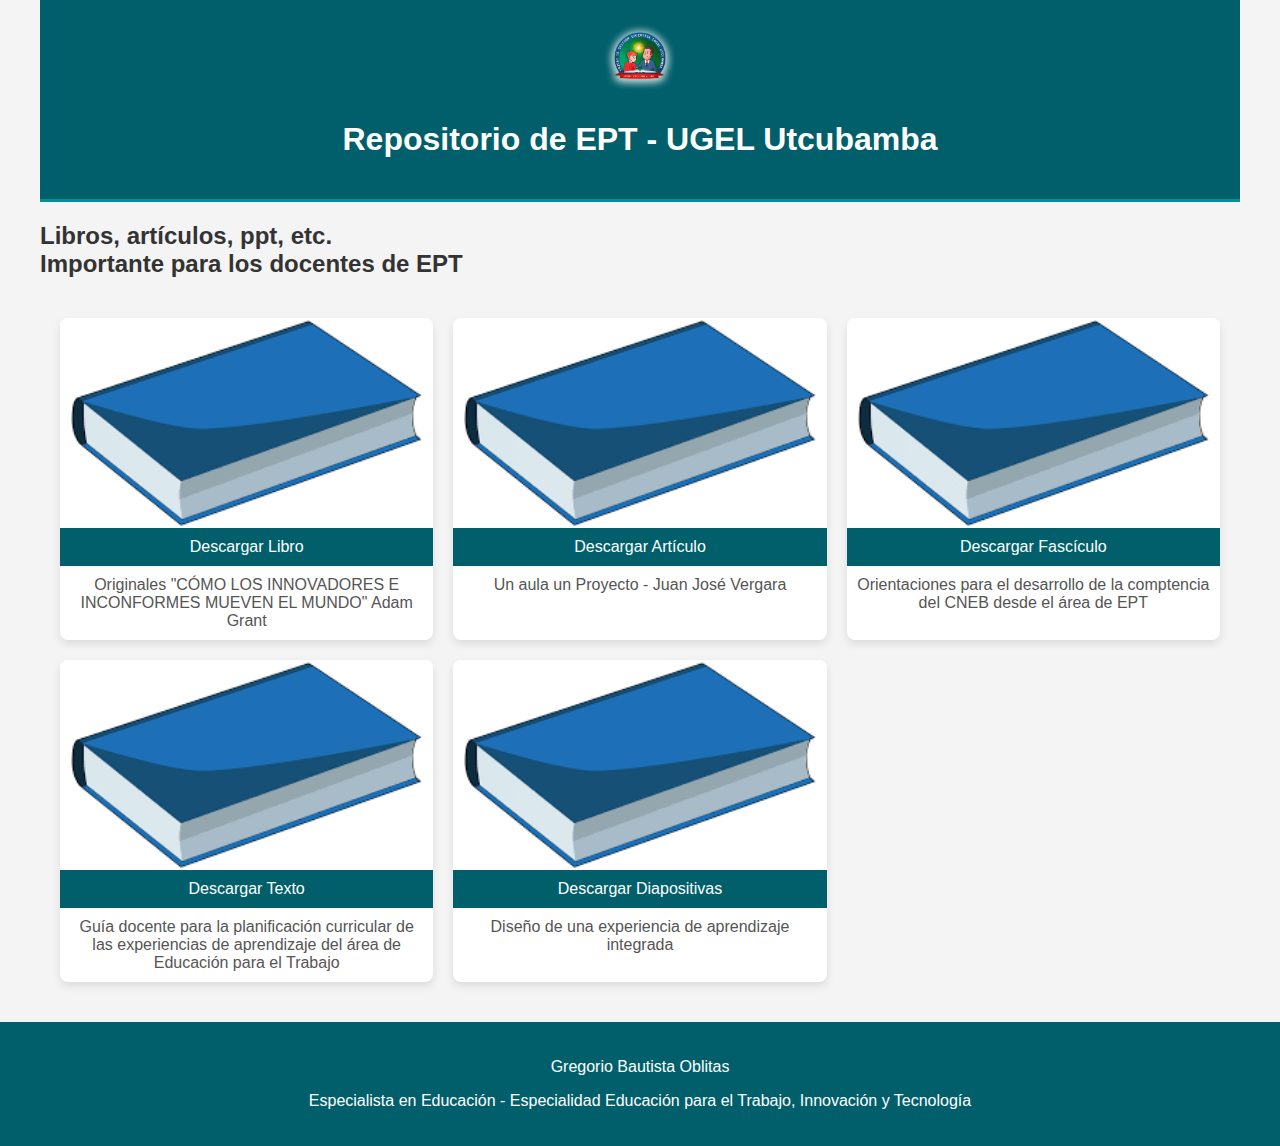
<file: EPT/index2.html>
<!DOCTYPE html>
<html lang="es">
<head>
    <meta charset="UTF-8">
    <meta name="viewport" content="width=device-width, initial-scale=1.0">
    <title>UGEL Utcubamba - Repositorio</title>
    <link rel="stylesheet" href="styles.css">
</head>
<body>
    <div class="container">
        <header>
            <img src="../LOGO_UGEL.png" alt="Logo UGEL" class="ugel-logo">
            <h1>Repositorio de EPT - UGEL Utcubamba</h1>
        </header>
        <time datetime="2024-01-26">
            <h2>Libros, artículos, ppt, etc. <br> Importante para los docentes de EPT</h2>
        </time>
        <section class="downloads grid-container">
            <div class="card">
                <img src="libro_image.png" alt="Libro" class="resource-image">
                <a class="download-link" href="https://drive.google.com/file/d/19ncv7uivwo5BUfMjrUTv7WFRxddWPRHC/view?usp=sharing">Descargar Libro</a>
                <p class="specialist-name">Originales "CÓMO LOS INNOVADORES E INCONFORMES MUEVEN EL MUNDO" Adam Grant</p>
            </div>
            <div class="card">
                <img src="libro_image.png" alt="Artículo" class="resource-image">
                <a class="download-link" href="https://drive.google.com/file/d/1AoiiCIUh215j46Akf2YollGDvT8mQYD9/view?usp=sharing">Descargar Artículo</a>
                <p class="specialist-name">Un aula un Proyecto - Juan José Vergara</p>
            </div>
            <div class="card">
                <img src="libro_image.png" alt="Fascículo" class="resource-image">
                <a class="download-link" href="https://drive.google.com/file/d/10UBq2DGwtajtnVyz_pfDDzD9eCGhjaek/view?usp=sharing">Descargar Fascículo</a>
                <p class="specialist-name">Orientaciones para el desarrollo de la comptencia del CNEB desde el área de EPT</p>
            </div>
            <div class="card">
                <img src="libro_image.png" alt="Texto" class="resource-image">
                <a class="download-link" href="https://drive.google.com/file/d/18JI9ZXaomvzJp-Gi_LbAmnk9h-1ZyVCm/view?usp=sharing">Descargar Texto</a>
                <p class="specialist-name">Guía docente para la planificación curricular de las experiencias de aprendizaje del área de Educación para el Trabajo</p>
            </div>
            <div class="card">
                <img src="libro_image.png" alt="Diapositiva" class="resource-image">
                <a class="download-link" href="https://drive.google.com/file/d/1D9j4l3tUI9AlmJ8nC1Qv2ZO_cSgosNbe/view?usp=sharing">Descargar Diapositivas</a>
                <p class="specialist-name">Diseño de una experiencia de aprendizaje integrada</p>
            </div>
        </section>
    </div>
    <footer>
        <p>Gregorio Bautista Oblitas</p>
        <p>Especialista en Educación - Especialidad Educación para el Trabajo, Innovación y Tecnología</p>
    </footer>
</body>
</html>
</file>
<file: styles.css>
body {
    font-family: Arial, sans-serif;
    background-color: #f4f4f4;
    color: #333;
    margin: 0;
    padding: 0;
}

.container {
    width: 80%;
    margin: auto;
    overflow: hidden;
}

header {
    background: #005f6b;
    color: white;
    padding-top: 30px;
    min-height: 70px;
    border-bottom: #028f9b 3px solid;
}

header h1, header h2 {
    padding: 0 15px;
}

.downloads {
    background: #fff;
    padding: 15px;
    margin-top: 15px;
}

.download-link {
    display: block;
    margin-bottom: 10px;
    background: #005f6b;
    color: white;
    text-decoration: none;
    padding: 10px;
    border-radius: 5px;
    text-align: center;
}

.download-link:hover {
    background: #028f9b;
}

/* Estilos para el enlace de registrar asistencia */
.attendance-link {
    display: block;
    margin-bottom: 10px;
    background: #007bff; /* Cambia el color de fondo */
    color: white;
    text-decoration: none;
    padding: 10px;
    border-radius: 5px;
    text-align: center;
}
/* Estilos para el enlace de registrar asistencia al pasar el ratón por encima */
.attendance-link:hover {
    background: #0056b3;
}

.ugel-logo {
    display: block;
    margin: 0 auto;
    width: 100px; /* Ajusta el tamaño según tus necesidades */
}

.specialist-name {
    color: #555;
    font-style: italic;
    margin-left: 20px;
}

.agenda {
    list-style: none;
    padding: 0;
    margin-top: 20px;
}

.agenda li {
    margin-bottom: 20px;
    background-color: #f0f0f0;
    border-left: 5px solid #005f6b;
    padding: 10px;
    position: relative;
}

.agenda strong {
    font-weight: bold;
    color: #005f6b;
}

.agenda p {
    margin: 0;
    color: #333;
}

.agenda li:before {
    content: "\2022"; /* Crea un marcador de viñeta personalizado */
    color: #005f6b;
    font-weight: bold;
    font-size: 1.2em;
    position: absolute;
    left: -25px;
    top: 50%;
    transform: translateY(-50%);
}
</file>
<file: Apps/estilos.css>
body {
    font-family: 'Arial', sans-serif;
    background-color: #f4f4f4;
    margin: 0;
    padding: 20px;
    display: flex;
    flex-direction: column; /* Ajustado para acomodar el footer correctamente */
    justify-content: center;
    align-items: center;
    min-height: 100vh; /* Cambiado a min-height para permitir contenido más largo */
    overflow: auto;
}

.container {
    flex: 1;
    width: 100%;
    max-width: 1200px; /* Ajustado para un formulario más grande */
    margin: 0 auto;
    padding: 20px; /* Corregido para más espacio interior */
    box-sizing: border-box;
    background-color: #fff;
    border-radius: 8px;
    box-shadow: 0 4px 6px rgba(0, 0, 0, 0.2);
    animation: scaleUp 0.5s ease-in-out;
}

.grid-container {
    display: grid;
    grid-template-columns: repeat(3, 1fr); /* Tres columnas en pantallas grandes */
    gap: 20px; /* Espacio entre elementos de la cuadrícula */
}


.grid-item {
    background-color: #f9f9f9;
    border: 1px solid #ddd;
    padding: 10px;
    border-radius: 4px;
    display: flex;
    align-items: center;
    gap: 10px;
}

.fas {
    color: #007bff;
}
/* Estilos para el botón de añadir ítem */
button {
    background-color: #42FF33;
    color: white;
    padding: 10px 15px;
    border: none;
    border-radius: 5px;
    cursor: pointer;
    font-size: 16px;
    margin-top: 10px;
}

button:hover {
    background-color: #0056b3;
}

@keyframes scaleUp {
    from {
        transform: scale(0.8);
        opacity: 0;
    }
    to {
        transform: scale(1);
        opacity: 1;
    }
}

h1, h2 {
    color: #007bff;
    text-align: center;
}

h1 {
    margin-top: 0; /* Asegura que el h1 no tenga un margen superior excesivo */
}

h2 {
    margin-bottom: 20px;
}

form > div {
    margin-bottom: 15px;
}

label {
    display: block;
    margin-bottom: 5px;
    color: #007bff;
}

input[type="text"],
textarea {
    width: 100%;
    padding: 10px;
    margin-bottom: 10px;
    border: 2px solid #007bff;
    border-radius: 4px;
    box-sizing: border-box;
    transition: border-color 0.3s;
}

input[type="text"]:focus,
textarea:focus {
    border-color: #0056b3;
    outline: none;
}

input[type="submit"] {
    background-color: #007bff;
    color: white;
    padding: 10px 15px;
    border: none;
    border-radius: 4px;
    cursor: pointer;
    width: 100%;
    transition: background-color 0.3s;
}

input[type="submit"]:hover {
    background-color: #0056b3;
}

footer {
    width: 100%;
    padding: 10px 0;
    background-color: #007bff;
    color: white;
    text-align: center;
    position: absolute; /* Cambiado para asegurar que siempre esté en la parte inferior */
    bottom: 0;
}

p, li p, li small {
    color: #666;
}

ul {
    list-style-type: none; /* Remueve los bullets de la lista */
    padding: 0;
}

li {
    background-color: #f9f9f9; /* Un fondo claro para cada elemento de la lista */
    border: 1px solid #ddd; /* Un borde sutil */
    margin-bottom: 10px; /* Espacio entre elementos de la lista */
    padding: 10px; /* Espaciado interno */
    border-radius: 4px; /* Bordes redondeados */
    transition: transform 0.3s, box-shadow 0.3s; /* Transición suave para hover */
}

li:hover {
    transform: translateY(-5px); /* Efecto elevado al pasar el mouse */
    box-shadow: 0 5px 15px rgba(0,0,0,0.1); /* Sombra suave al pasar el mouse */
}

/* Estilos previos... asegúrate de incluirlos también */

.card {
    background-color: #ffffff;
    border-radius: 8px;
    box-shadow: 0 4px 8px rgba(0, 0, 0, 0.2);
    padding: 20px;
    margin: 10px;
    text-align: center;
    transition: transform 0.3s ease, box-shadow 0.3s ease;
    cursor: pointer;
    width: calc(50% - 20px); /* Ajusta este valor según prefieras */
}

.card:hover {
    transform: translateY(-5px);
    box-shadow: 0 6px 12px rgba(0, 0, 0, 0.3);
}

.container {
    display: flex;
    flex-wrap: wrap;
    justify-content: center;
    align-items: center;
    max-width: 800px;
    margin: auto;
}

/* Ajustes para el header y footer */
header, footer {
    text-align: center;
    width: 100%;
}

footer {
    width: 100%;
    padding: 10px 0;
    background-color: #007bff;
    color: white;
    text-align: center;
    /* Quitamos position: absolute; y bottom: 0; */
}

/* Ajuste para que el body ocupe al menos el alto de la ventana, moviendo el footer al final */
body {
    font-family: 'Arial', sans-serif;
    background-color: #f4f4f4;
    margin: 0;
    padding: 20px;
    display: flex;
    flex-direction: column;
    justify-content: center;
    align-items: center;
    min-height: 100vh;
    overflow: auto;
}

/* Asegúrate de que el contenido del body se centre y permita que el footer se mueva según el contenido */
body > .container {
    flex-grow: 1;
    display: flex;
    flex-direction: column;
    justify-content: center;
}
.boton {
    display: inline-block;
    margin-top: 20px;
    padding: 10px 20px;
    background-color: #007bff;
    color: #ffffff;
    text-decoration: none;
    border-radius: 5px;
    transition: background-color 0.3s ease;
}

.boton:hover {
    background-color: #0056b3;
}

/* Estilo específico para el código de la pregunta */
li strong {
    display: block; /* Hace que el código aparezca en su propia línea */
    color: #007bff; /* Color distintivo */
    margin-bottom: 5px; /* Espacio entre el código y la pregunta */
}

/* Estilos para los enlaces de las preguntas */
li a {
    color: #333; /* Color del texto más oscuro para mejor lectura */
    text-decoration: none; /* Remueve el subrayado del enlace */
    font-weight: bold; /* Hace el texto de la pregunta más bold */
    font-size: 1.1em; /* Un tamaño de fuente ligeramente mayor */
}

li a:hover {
    text-decoration: underline; /* Añade un subrayado al pasar el mouse para indicar clickeabilidad */
}

/* Estilos para los contenedores de ítems */
.item-container {
    margin-bottom: 10px;
    padding: 10px;
    border: 1px solid #ccc;
    border-radius: 4px;
    background-color: #f8f9fa;
}

.item-container label,
.item-container input {
    display: block;
    width: 100%;
    margin-top: 5px;
}

/* Ajustes para mejorar la visibilidad del input */
.item-container input[type="text"] {
    border-color: #007bff;
    box-shadow: inset 0 1px 1px rgba(0, 0, 0, 0.075);
    transition: border-color 0.15s ease-in-out, box-shadow 0.15s ease-in-out;
}

.item-container input[type="text"]:focus {
    border-color: #0056b3;
    box-shadow: inset 0 1px 1px rgba(0, 0, 0, 0.075), 0 0 8px rgba(0, 123, 255, 0.6);
}


label {
    display: block;
    margin-bottom: 10px; /* Aumentado para más espacio entre el label y el input */
    color: #007bff;
    font-size: 18px; /* Aumentado para mejorar la legibilidad */
}

input[type="text"],
textarea {
    font-size: 16px; /* Aumentado para mejorar la legibilidad */
    padding: 15px; /* Aumentado para una mejor interacción táctil */
    margin-bottom: 20px; /* Aumentado para más espacio entre los inputs */
    border: 2px solid #007bff;
    border-radius: 4px;
    box-sizing: border-box;
}


input[type="submit"], .boton {
    font-size: 18px; /* Aumentado para mejorar la legibilidad */
    padding: 15px 30px; /* Aumentado para una mejor interacción táctil */
    border-radius: 5px;
}

input[type="submit"]:hover, .boton:hover {
    background-color: #0056b3;
}


/* Estilos para dispositivos con ancho hasta 768px (tabletas) */
@media (max-width: 768px) {
    .container {
        padding: 20px; /* Incrementa el espacio interior */
    }

    label,
    input[type="text"],
    textarea,
    input[type="submit"],
    .boton {
        font-size: 18px; /* Incrementa el tamaño de la fuente */
    }

    input[type="text"],
    textarea {
        padding: 15px; /* Incrementa el padding */
    }

    input[type="submit"],
    .boton {
        padding: 15px 30px; /* Incrementa el padding */
    }
}

select {
    width: 100%;
    padding: 10px;
    margin-bottom: 20px;
    border: 2px solid #007bff;
    border-radius: 4px;
    background-color: #fff;
    box-sizing: border-box;
    color: #333;
    font-size: 16px;
}

select:focus {
    border-color: #0056b3;
    outline: none;
}

/* Mejora la apariencia de los botones y select en dispositivos táctiles */
@media (hover: hover) {
    select:hover {
        border-color: #0056b3;
    }
}



/* Estilos para dispositivos con ancho hasta 480px (celulares) */
@media (max-width: 480px) {
    .container {
        padding: 15px; /* Incrementa el espacio interior */
    }

    label,
    input[type="text"],
    textarea,
    input[type="submit"],
    .boton {
        font-size: 20px; /* Incrementa más el tamaño de la fuente para una mejor legibilidad */
    }

    input[type="text"],
    textarea {
        padding: 18px; /* Incrementa más el padding */
    }

    input[type="submit"],
    .boton {
        padding: 18px 36px; /* Incrementa más el padding para los botones */
    }
}
</file>
<file: EPT/styles.css>
body {
    font-family: Arial, sans-serif;
    background-color: #f4f4f4;
    color: #333;
    margin: 0;
    padding: 0;
}

.container {
    max-width: 1200px;
    margin: auto;
    overflow: hidden;
}

header {
    background: #005f6b;
    color: white;
    padding-top: 20px;
    padding-bottom: 20px;
    min-height: 70px;
    border-bottom: #028f9b 3px solid;
    text-align: center; /* Centra el contenido del header */
}

header h1, header h2 {
    padding: 0 15px;
}

.ugel-logo {
    width: 80px; /* Ajusta el tamaño del logo */
    height: auto; /* Mantiene la proporción del logo */
    margin: 0 auto; /* Centra el logo horizontalmente */
}

.grid-container {
    display: grid;
    grid-template-columns: repeat(3, 1fr);
    gap: 20px;
    padding: 20px;
}

.card {
    background: #fff;
    border-radius: 8px;
    box-shadow: 0 4px 8px rgba(0,0,0,0.1);
    overflow: hidden;
    display: flex;
    flex-direction: column;
    align-items: center;
    text-align: center;
    transition: transform 0.3s ease; /* Añade transición para el efecto hover */
}

.card:hover {
    transform: translateY(-5px); /* Eleva ligeramente la tarjeta al pasar el cursor */
}

.resource-image {
    width: 100%;
    height: auto;
    aspect-ratio: 16 / 9;
    object-fit: cover;
    transition: transform 0.3s ease; /* Suaviza la transición de la animación */
}

.resource-image:hover {
    transform: scale(1.05); /* Aumenta ligeramente el tamaño de la imagen */
}

.download-link {
    background: #005f6b;
    color: white;
    text-decoration: none;
    padding: 10px;
    width: 100%;
    text-align: center;
    transition: background-color 0.3s ease; /* Suaviza la transición del color de fondo */
}

.download-link:hover {
    background: #028f9b;
}

.specialist-name {
    margin: 10px;
    color: #555;
}

footer {
    background-color: #005f6b;
    color: white;
    text-align: center;
    padding: 20px 0;
    margin-top: 20px;
}
</file>
<file: prueba/style.css>
:root{
  --color-text-titulos: #ffffff;
  --color-texto: rgba(255, 255, 255, 0.867);
  --color-acento: #E6E4C6;
  --color-fondo: #0E3A47;
  --color-fondo-tarjeta: #ffffff27;
}

body{
  /* margin: 0; */
  background-color: var(--color-fondo);
  color: var(--color-texto);
  font-family: 'Trebuchet MS', 'Lucida Sans Unicode', 'Lucida Grande', 'Lucida Sans', Arial, sans-serif;
  display: flex;
  flex-direction: column;
  align-items: center;
  gap: 20px;
}

h2,h3,h4,h5,h6{
  color: var(--color-text-titulos);
  margin: 0px;
}

button{
  background-color: var(--color-acento);
  padding: 20px;
  font-weight: bold ;
  border-radius: 2px;
  border: unset;
  cursor: pointer;
}

#turnosContainer{
  display: flex;
  /* max-width: 90%; */
  margin-bottom: 20px;
  overflow-x:auto;
  width: 95vw;
}

.tarjeta{
  border: 1px solid var(--color-fondo);
  max-width: 200px;
  padding: 10px;
  background-color: var(--color-fondo-tarjeta);
  user-select: none;
  cursor: pointer;
}
.tarjeta:hover, .tarjeta.seleccionado{
  background-color: var(--color-acento);
  color: var(--color-fondo);
}

.tarjeta:hover h3, .tarjeta.seleccionado h3{
  color: var(--color-fondo);
}

.tarjeta p{
  White-Space: nowrap;
  overflow: hidden;
  Text-overflow: ellipsis;
  margin: 0;
}

#detalleContainer{
  background-color: var(--color-fondo-tarjeta);
  padding:10px
}
#detalleContainer div{
  margin-bottom:10px
}
#detalleContainer input{
  padding:5px
}

.escondido{
  display: none;
}

footer{
  text-align: center;
}

footer a{
  color: var(--color-texto);
}
</file>
<file: Ruleta/styles.css>
body {
    display: flex;
    justify-content: center;
    align-items: center;
    height: 100vh;
    background-color: #f0f0f0;
    margin: 0;
    font-family: Arial, sans-serif;
}

.container {
    display: flex;
    justify-content: space-around;
}

.inputSection, .wheelSection {
    flex: 1;
    display: flex;
    flex-direction: column;
    align-items: center;
    padding: 20px;
}

#canvas {
    border: 1px solid black;
}

#spinButton {
    margin-top: 20px;
    padding: 10px 20px;
    font-size: 1.2em;
    background-color: #8B00FF;
    border: none;
    color: white;
    cursor: pointer;
}

#selectedStudent {
    font-size: 24px;
    margin-top: 20px;
    color: #FF0000;
}

footer {
    text-align: right;
    padding: 10px;
}
</file>
<file: RuletaG/styles.css>
body {
    display: flex;
    justify-content: center;
    align-items: center;
    height: 100vh;
    background-color: #f0f0f0;
    margin: 0;
    font-family: Arial, sans-serif;
}

.container {
    display: flex;
    justify-content: space-around;
}

.inputSection, .wheelSection {
    flex: 1;
    display: flex;
    flex-direction: column;
    align-items: center;
    padding: 20px;
}

#canvas {
    border: 1px solid black;
}

#spinButton {
    margin-top: 20px;
    padding: 10px 20px;
    font-size: 1.2em;
    background-color: #8B00FF;
    border: none;
    color: white;
    cursor: pointer;
}

#selectedStudent {
    font-size: 24px;
    margin-top: 20px;
    color: #FF0000;
}

footer {
    text-align: right;
    padding: 10px;
}
</file>
